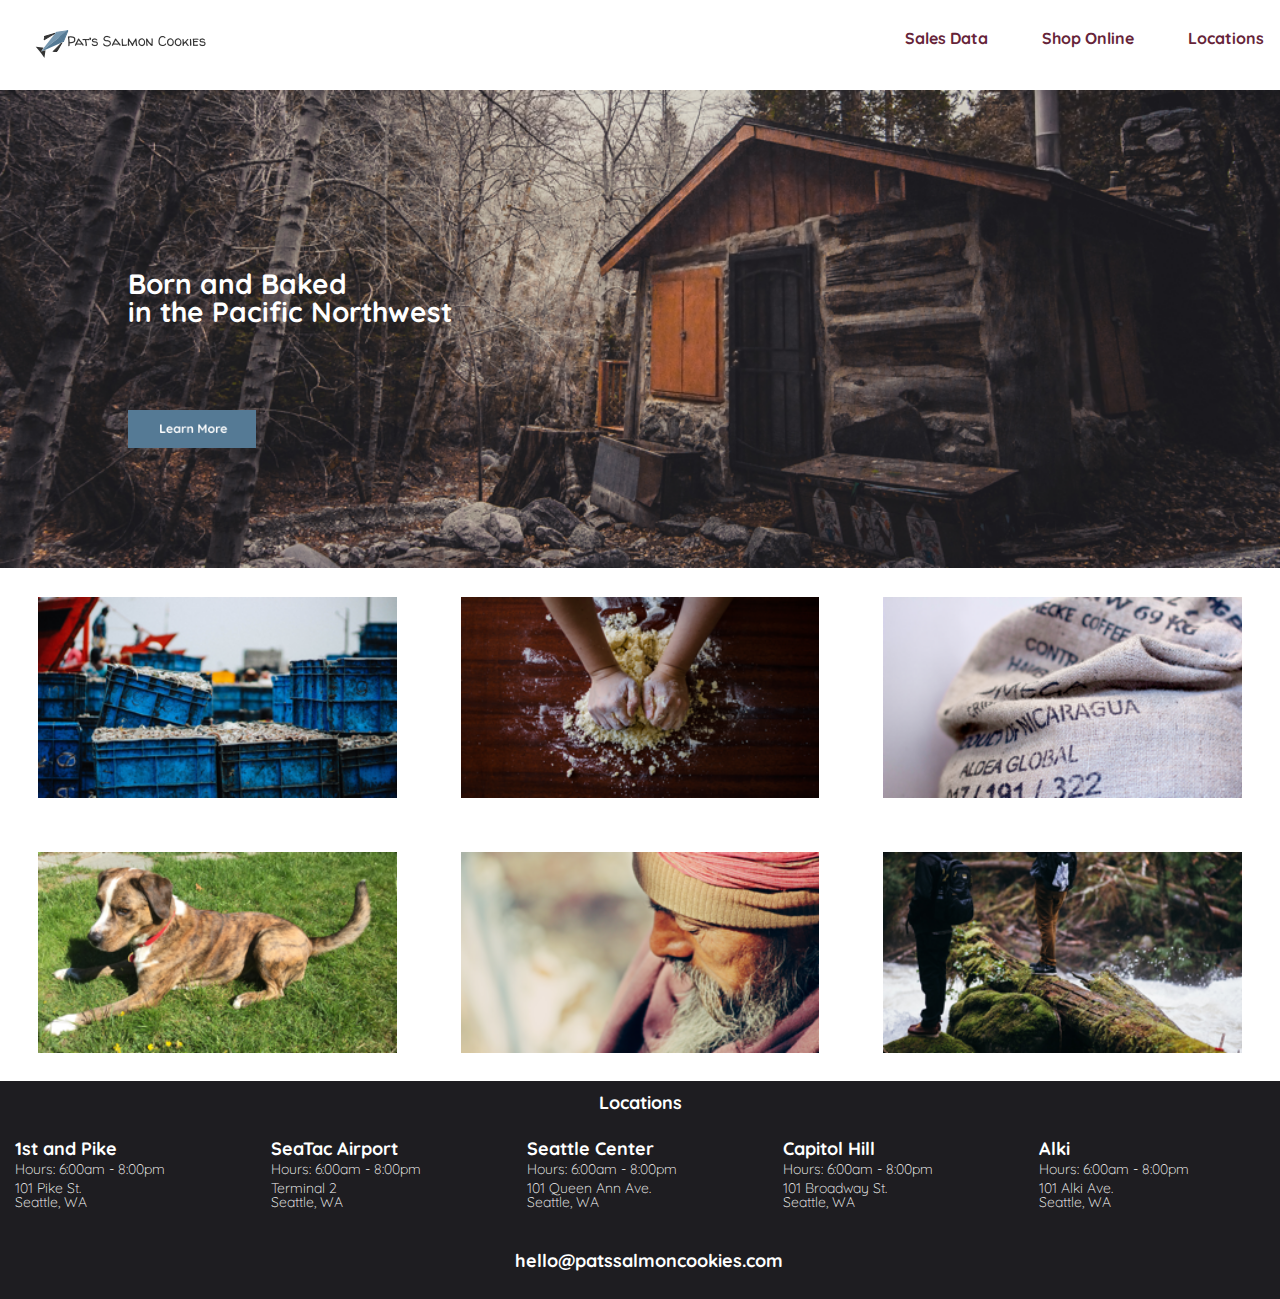
<file: index.html>
<!DOCTYPE html>
<html>
  <head>
    <meta charset="utf-8">
    <title>Pat's Salmon Cookies</title>
    <link  rel="stylesheet" type="text/css" href="style.css" />
  <link href="Images/salmonfavicon.png" rel="icon" type="image/png" />
  </head>
  <body>
    <header>
      <ul class="nav-bar">
        <li class="nav-bar-logo"><img src="Images/PatsLogo.png" </li>
        <li class="nav-list-item"><a class="nav-item-link" href="sales.html">Sales Data</a></li>
        <li class="nav-list-item"><a class="nav-item-link" href="#">Shop Online</a></li>
        <li class="nav-list-item"><a class="nav-item-link" href="#locations">Locations</a></li>
      </ul>
    </header>
    <section class="banner">
      <h2 class="banner-text">Born and Baked <br>in the Pacific Northwest</h2>
      <a href="#"><img class="banner-button" src="Images/learnMore.png" alt="button"></a>
      <img class="banner-image" src="Images/bannerImage.png" />
    </section>
    <section>
      <div class="row1 middle">
        <img class="content-images1" src="Images/fisheries.png" />
        <a href="#" class="button-link">Partners</a>
      </div>
      <div class="row1 middle">
        <img class="content-images1" src="Images/baking.png" />
        <a href="#" class="button-link">Secret Recipe</a>
      </div>
        <div class="row1 middle">
        <img class="content-images1" src="Images/coffee.png" />
        <a href="#" class="button-link">Coffee Beans</a>
      </div>
      <div class="row2 middle">
        <img class="content-images2" src="Images/salmonDog.png" />
        <a href="#" class="button-link">Salmon Dog</a>
      </div>
      <div class="row2 middle">
        <img class="content-images2" src="Images/pat.png" />
        <a href="#" class="button-link">Meet Pat</a>
      </div>
      <div class="row2 middle">
        <img class="content-images2" src="Images/seattleWoods.png" />
        <a href="#" class="button-link">Workshop</a>
      </div>
    </section>
    <footer>
      <h2 id="locations">Locations</h2>
      <div class="location">
        <h3>1st and Pike</h3>
        <p>Hours: 6:00am - 8:00pm</p>
        <p>101 Pike St. <br> Seattle, WA</p>
      </div>
      <div class="location">
        <h3>SeaTac Airport</h3>
        <p>Hours: 6:00am - 8:00pm</p>
        <p>Terminal 2 <br> Seattle, WA</p>
      </div>
      <div class="location">
        <h3>Seattle Center</h3>
        <p>Hours: 6:00am - 8:00pm</p>
        <p>101 Queen Ann Ave. <br> Seattle, WA</p>
      </div>
      <div class="location">
        <h3>Capitol Hill</h3>
        <p>Hours: 6:00am - 8:00pm</p>
        <p>101 Broadway St. <br> Seattle, WA</p>
      </div>
      <div class="location">
        <h3>Alki</h3>
        <p>Hours: 6:00am - 8:00pm</p>
        <p>101 Alki Ave. <br> Seattle, WA</p>
      </div>
      <div class="contact">
        <h3>hello@patssalmoncookies.com</h3>
      </div>

    </footer>

  </body>
</html>
</file>
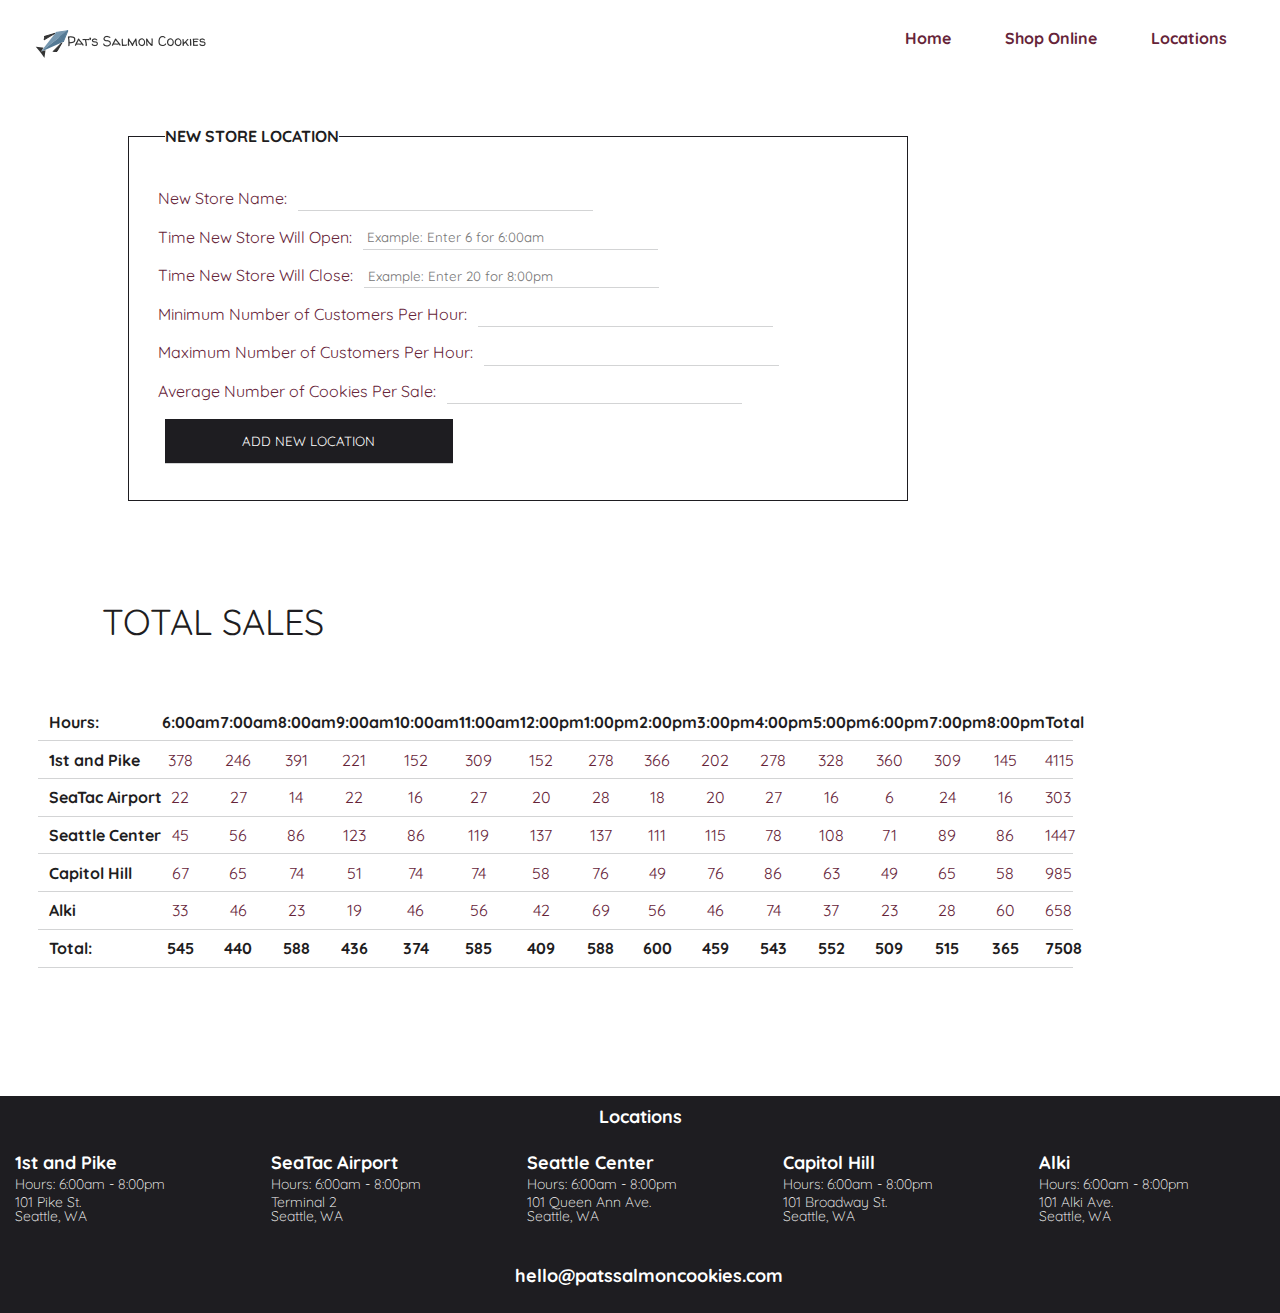
<file: sales.html>
<!DOCTYPE html>
<html>
  <head>
    <meta charset="utf-8">
    <link href="Images/salmonfavicon.png" rel="icon" type="image/png" />
    <link  rel="stylesheet" type="text/css" href="salesstyle.css" />
    <title></title>
  </head>
  <body>
    <header>
      <ul class="nav-bar">
        <li class="nav-bar-logo"><img src="Images/PatsLogo.png" </li>
        <li class="nav-list-item"><a class="nav-item-link" href="index.html">Home</a></li>
        <li class="nav-list-item"><a class="nav-item-link" href="#">Shop Online</a></li>
        <li class="nav-list-item"><a class="nav-item-link" href="#locations">Locations</a></li>
      </ul>
    </header>
    <form id="newLocation">
         <fieldset>
           <legend>NEW STORE LOCATION</legend>

           <div>
             <label for="newStoreName">New Store Name:</label>
             <input id="storeName-input" type="text" name="newStoreName" required>
           </div>

           <div>
             <label for="newOpenHour">Time New Store Will Open:</label>
             <input type="number" min="1" step="1" name="newOpenHour" value="" placeholder="Example: Enter 6 for 6:00am" required>
           </div>

           <div>
             <label for="newCloseHour">Time New Store Will Close:</label>
              <input type="number" min="1" step="1" name="newCloseHour" placeholder="Example: Enter 20 for 8:00pm"value="" required>
           </div>

           <div>
             <label for="newMinHourlyCustomers">Minimum Number of Customers Per Hour:</label>
             <input id="input-minHourlyCustomers" type="number"  min="1" step="1" name="newMinHourlyCustomers" value="" required>
           </div>

           <div>
             <label for="newMaxHourlyCustomers">Maximum Number of Customers Per Hour:</label>
              <input id="input-maxHourlyCustomers" type="number"  min="1" step="1" name="newMaxHourlyCustomers" value="" required>
           </div>
           <div>
             <label for="newAvgCookiesPerSale">Average Number of Cookies Per Sale:</label>
             <input id="input-avgCookiesPerSale" type="number"  min="1" step="1" value="" name="newAvgCookiesPerSale" required>
           </div>
           <input id="submit-button" type="submit" value="ADD NEW LOCATION">
         </fieldset>
       </form>
    <h1>TOTAL SALES</h1>
    <table id="table">

    </table>
    <footer>
      <h2 id="locations">Locations</h2>
      <div class="location">
        <h3>1st and Pike</h3>
        <p>Hours: 6:00am - 8:00pm</p>
        <p>101 Pike St. <br> Seattle, WA</p>
      </div>
      <div class="location">
        <h3>SeaTac Airport</h3>
        <p>Hours: 6:00am - 8:00pm</p>
        <p>Terminal 2 <br> Seattle, WA</p>
      </div>
      <div class="location">
        <h3>Seattle Center</h3>
        <p>Hours: 6:00am - 8:00pm</p>
        <p>101 Queen Ann Ave. <br> Seattle, WA</p>
      </div>
      <div class="location">
        <h3>Capitol Hill</h3>
        <p>Hours: 6:00am - 8:00pm</p>
        <p>101 Broadway St. <br> Seattle, WA</p>
      </div>
      <div class="location">
        <h3>Alki</h3>
        <p>Hours: 6:00am - 8:00pm</p>
        <p>101 Alki Ave. <br> Seattle, WA</p>
      </div>
      <div class="contact">
        <h3>hello@patssalmoncookies.com</h3>
      </div>

    </footer>
  <script src="app.js" type="text/javascript"></script>
  </body>

</html>
</file>
<file: style.css>
@import url('https://fonts.googleapis.com/css?family=Quattrocento|Quicksand|Walter+Turncoat');
/* http://meyerweb.com/eric/tools/css/reset/
   v2.0 | 20110126
   License: none (public domain)
*/

html, body, div, span, applet, object, iframe,
h1, h2, h3, h4, h5, h6, p, blockquote, pre,
a, abbr, acronym, address, big, cite, code,
del, dfn, em, img, ins, kbd, q, s, samp,
small, strike, strong, sub, sup, tt, var,
b, u, i, center,
dl, dt, dd, ol, ul, li,
fieldset, form, label, legend,
table, caption, tbody, tfoot, thead, tr, th, td,
article, aside, canvas, details, embed,
figure, figcaption, footer, header, hgroup,
menu, nav, output, ruby, section, summary,
time, mark, audio, video {
	margin: 0;
	padding: 0;
	border: 0;
	font-size: 100%;
	font: inherit;
	vertical-align: baseline;
}
/* HTML5 display-role reset for older browsers */
article, aside, details, figcaption, figure,
footer, header, hgroup, menu, nav, section {
	display: block;
}
body {
	line-height: 1;
}
ol, ul {
	list-style: none;
}
blockquote, q {
	quotes: none;
}
blockquote:before, blockquote:after,
q:before, q:after {
	content: '';
	content: none;
}
table {
	border-collapse: collapse;
	border-spacing: 0;
}

header {
  float: left;
  width: 105%;
  background-color: #FFFFFF;
  position: fixed;
  margin-left: -10px;
  margin-top:  -10px;
	z-index: 3;
}

.nav-bar {
  list-style-type: none;
  font-family: 'Quicksand', sans-serif;
  font-weight: bold;
  float: none;
  width: 100%;
  padding: 0px 0px 0px 5px;
  margin-right: 20px;
  color: #FFFFFF;
}

.nav-bar-logo {
  float: left;
  margin-right: 50%;
  margin-left: 3%;
  padding-top: 3%;
  padding-bottom: 2%;
	z-index: 5;
}

.nav-list-item {
  float: left;
  font-family: 'Quicksand', sans-serif;
  font-weight: bold;
  font-size: 16px;
  padding: 2%;
  padding-top: 3%;

}

.nav-item-link {
  text-decoration: none;
  color: #662439;
}

.nav-item-link:hover  {
  color: #557A95;
}

.banner {
  margin-right: 0;
  margin-left: 0;
  padding-top: 7%;
}

.banner-button {
	width: 10%;
	float: left;
	position: absolute;
  margin-top: 25%;
  left: 10%;

}
.banner-image {
 width: 100%;
 margin-right: 0;
 margin-left: 0;
}

.banner-text {
  position: absolute;
  top: 30%;
  left: 10%;
  float: left;
  font-family: 'Quicksand', sans-serif;
  font-weight: bold;
  font-size: 28px;
  color: #FFFFFF;
  margin: 0;
	z-index: 2;
}

.row1, .row2 {
  float: left;
  width: 28%;
  margin: 2% 2% 2% 3%;
}


.content-images1, .content-images2  {
  width: 100%;

}

.row1:hover .content-images1{
	opacity: .3;
}

.row2:hover .content-images2 {
	opacity: .3;
}

.middle {
	position: relative;
}
.button-link{
	font-family: 'Quicksand', sans-serif;
	background-color: #1E1D21;
	color: #FFFFFF;
	font-size: 12px;
	font-weight: bold;
	margin-left: auto;
	margin-right: auto;
	padding: 5% 12%;
	position: absolute;
	top: 45%;
	left: 30%;
	text-decoration: none;
	opacity: 0;
}
.row1:hover .button-link{
	opacity: 1;
}

.row2:hover .button-link {
	opacity: 1;
}

footer {
  float: left;
  width: 100%;
  height: 100%;
  background-color: #1E1D21;
}
.location {
  float: left;
  padding: 1%;
  width: 18%
}

#locations {
  font-family: 'Quicksand', sans-serif;
  font-weight: bold;
  font-size: 18px;
  text-align: center;
  color: #FFFFFF;
  padding: 1%;
}
h3 {
  font-family: 'Quicksand', sans-serif;
  font-weight: bold;
  font-size: 18px;
  color: #FFFFFF;
  padding: 1%;
}
p{
  font-family: 'Quicksand', sans-serif;
  font-weight: lighter;
  font-size: 14px;
  color: #FFFFFF;
  padding: 1%;
}

.contact {
  float: left;
  margin-left: 40%;
  margin-right: 40%;
  margin-top: 2%;
  margin-bottom: 2%;
  text-align: center;
  font-weight: lighter;

}
</file>
<file: salesstyle.css>
@import url('https://fonts.googleapis.com/css?family=Quattrocento|Quicksand|Walter+Turncoat');
/* http://meyerweb.com/eric/tools/css/reset/
   v2.0 | 20110126
   License: none (public domain)
*/

html, body, div, span, applet, object, iframe,
h1, h2, h3, h4, h5, h6, p, blockquote, pre,
a, abbr, acronym, address, big, cite, code,
del, dfn, em, img, ins, kbd, q, s, samp,
small, strike, strong, sub, sup, tt, var,
b, u, i, center,
dl, dt, dd, ol, ul, li,
fieldset, form, label, legend,
table, caption, tbody, tfoot, thead, tr, th, td,
article, aside, canvas, details, embed,
figure, figcaption, footer, header, hgroup,
menu, nav, output, ruby, section, summary,
time, mark, audio, video {
	margin: 0;
	padding: 0;
	border: 0;
	font-size: 100%;
	font: inherit;
	vertical-align: baseline;
}
/* HTML5 display-role reset for older browsers */
article, aside, details, figcaption, figure,
footer, header, hgroup, menu, nav, section {
	display: block;
}
body {
	line-height: 1;
}
ol, ul {
	list-style: none;
}
blockquote, q {
	quotes: none;
}
blockquote:before, blockquote:after,
q:before, q:after {
	content: '';
	content: none;
}
table {
	font-family: 'Quicksand', sans-serif;
	border-collapse: collapse;
	border-spacing: 0;
  margin-left: 3%;
	margin-bottom: 10%;
  width: 80%;
}
header {
  float: left;
  width: 105%;
  background-color: #FFFFFF;
  position: fixed;
  margin-left: -10px;
  margin-top:  -10px;
	z-index: 3;
}

.nav-bar {
  list-style-type: none;
  font-family: 'Quicksand', sans-serif;
  font-weight: bold;
  float: none;
  width: 100%;
  padding: 0px 0px 0px 5px;
  margin-right: 20px;
  color: #FFFFFF;
}

.nav-bar-logo {
  float: left;
  margin-right: 50%;
  margin-left: 3%;
  padding-top: 3%;
  padding-bottom: 2%;
	z-index: 5;
}

.nav-list-item {
  float: left;
  font-family: 'Quicksand', sans-serif;
  font-weight: bold;
  font-size: 16px;
  padding: 2%;
  padding-top: 3%;

}

.nav-item-link {
  text-decoration: none;
  color: #662439;
}

.nav-item-link:hover  {
  color: #557A95;
}
h1 {
  font-family: 'Quicksand', sans-serif;
  font-size: 36px;
  float: left;
  margin-top: 8%;
  margin-left: 8%;
  margin-bottom: 5%;
  width: 60%;
	color: #1E1D21;

}

th {
  font-family: 'Quicksand', sans-serif;
  font-weight: bolder;
  color: #1E1D21;
  text-align: center;
  padding: 1%;
  border-bottom: 1px solid #D3D4D5;
	border-top: none;
	border-right: none;
	border-left: none;
  background-color: #FFFFFF;
  vertical-align: middle;
  width: auto;
}

td {
  font-family: 'Quicksand', sans-serif;
  color: #662439;
  text-align: center;
  padding: 1%;
  border-bottom: 1px solid #D3D4D5;
	border-top: none;
	border-right: none;
	border-left: none;
  vertical-align: middle;
  width: auto;
}

/*tr:nth-child(even) {
  background-color: #EFF3F7;
}
*/

#firstItem {
	text-align: left;
	font-weight: bolder;
	white-space: nowrap;
	color: #1E1D21;
}

#newLocation {
	float: left;
	margin-left: 10%;
	margin-top: 10%;
	width: 75%;
}

label {
	font-family: 'Quicksand', sans-serif;
	color: #662439;
}

input {
	font-family: 'Quicksand', sans-serif;
	color: #1E1D21;
	margin: 1%;
	width: 40%;
	border-bottom: 1px solid #D3D4D5;
	border-top: none;
	border-right: none;
	border-left: none;
	padding: .5%;
}

#submit-button {
	background-color: #1E1D21;
	color: #FFFFFF;
	padding: 2%;
}

legend {
	font-family: 'Quicksand', sans-serif;
	font-weight: bolder;
	color: #1E1D21;
	margin: 1%;
}

fieldset {
	width: 75%;
	border: 1px solid #1E1D21;
	padding: 3%;
	text-align: left;
}

footer {
  float: left;
  width: 100%;
  height: 100%;
  background-color: #1E1D21;
}

.location {
  float: left;
  padding: 1%;
  width: 18%
}

#locations {
  font-family: 'Quicksand', sans-serif;
  font-weight: bold;
  font-size: 18px;
  text-align: center;
  color: #FFFFFF;
  padding: 1%;

}
.contact {
  float: left;
  margin-left: 40%;
  margin-right: 40%;
  margin-top: 2%;
  margin-bottom: 2%;
  text-align: center;
  font-weight: lighter;

}

h3 {
  font-family: 'Quicksand', sans-serif;
  font-weight: bold;
  font-size: 18px;
  color: #FFFFFF;
  padding: 1%;
}
p{
  font-family: 'Quicksand', sans-serif;
  font-weight: lighter;
  font-size: 14px;
  color: #FFFFFF;
  padding: 1%;
}
</file>
